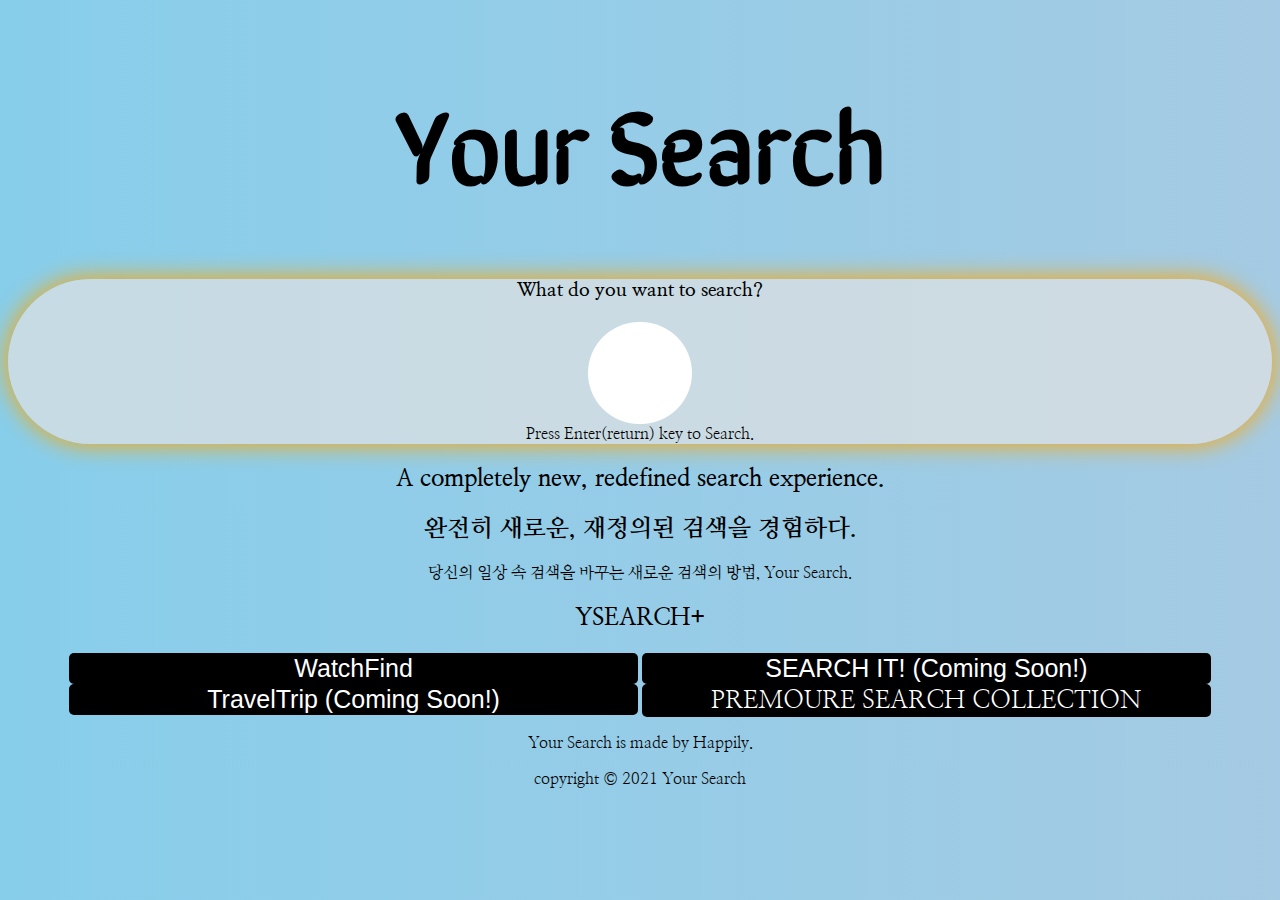
<file: index.html>
<!DOCTYPE html>
<html>

<head>
  <title>Your Search | A new, redefined search experience.</title>
  <link rel="preconnect" href="https://fonts.gstatic.com">
  <link
    href="https://fonts.googleapis.com/css2?family=Gugi&family=Nanum+Myeongjo:wght@400;700&family=Sirin+Stencil&family=Sunflower:wght@300;500&display=swap"
    rel="stylesheet">
  <link rel="stylesheet" href="./styles/style.css">
  <meta name="wb:op" content="0d59a88676ccf1904a252d22baa819e2" />
</head>

<body>
  <div>
    <h1>Your Search</h1>
  </div>
  <div class="search-area">
    <h3>What do you want to search?</h3>
    <form action="./results.html" method="GET">
      <input type="text" class="search-box" name="q"></input>
      <br><span>Press Enter(return) key to Search.</span>
    </form>
  </div>
  <h2>A completely new, redefined search experience.</h2>
  <h2>완전히 새로운, 재정의된 검색을 경험하다.</h2>
  <p>당신의 일상 속 검색을 바꾸는 새로운 검색의 방법, Your Search.</p>
  <h2>YSEARCH+</h2>
  <a href="/plus/WatchFind/watchfind.html" target="_blank"><button class="sbutton">WatchFind</button></a>
  <button class="sbutton" disabled>SEARCH IT! (Coming Soon!)</button>
  <button class="sbutton" disabled>TravelTrip (Coming Soon!)</button>
  <button class="sbutton" style="font-family: Nanum Myeongjo" disabled>PREMOURE SEARCH COLLECTION
  </button>
  <script async src="https://pagead2.googlesyndication.com/pagead/js/adsbygoogle.js"></script>
  <ins class="adsbygoogle" style="display:block" data-ad-format="fluid" data-ad-layout-key="-il+5+1+2-3"
    data-ad-client="ca-pub-5805799268839176" data-ad-slot="3421972127"></ins>
  <script>
    (adsbygoogle = window.adsbygoogle || []).push({});
  </script>
  <footer>
    <p>Your Search is made by Happily.</p>
    <p>copyright © 2021 Your Search</p>
  </footer>
</body>

</html>
</file>
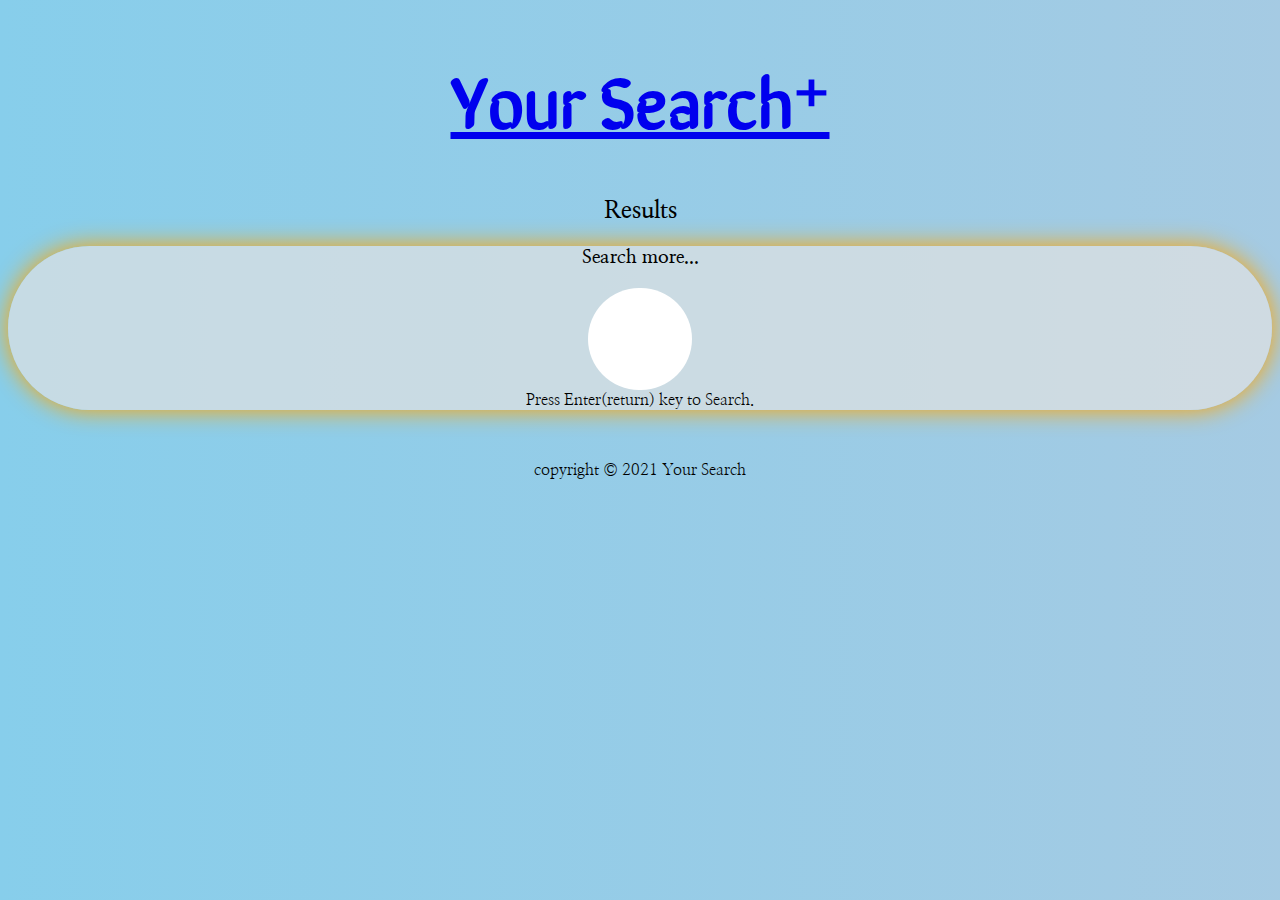
<file: results.html>
<!DOCTYPE html>
<html>

<head>
  <title>Your Search | Results</title>
  <link rel="preconnect" href="https://fonts.gstatic.com">
  <link
    href="https://fonts.googleapis.com/css2?family=Gugi&family=Nanum+Myeongjo:wght@400;700&family=Sirin+Stencil&family=Sunflower:wght@300;500&display=swap"
    rel="stylesheet">
  <link rel="stylesheet" href="./styles/style.css">
</head>

<body>
  <div class="r-top">
    <a href="/">
      <h1>Your Search⁺</h1>
    </a>
    <h2>Results</h2>
  </div>
  <div class="search-area h-bm">
    <h3>Search more...</h3>
    <form action="./results.html" method="GET">
      <input type="text" class="search-box" name="q"></input>
      <br><span>Press Enter(return) key to Search.</span>
    </form>
  </div>
  <div class="s-result">
    <script async src="https://cse.google.com/cse.js?cx=8e029420dae7ed1b0"></script>
    <div class="gcse-searchresults-only"></div>
  </div>
  <footer>
    <p>copyright © 2021 Your Search</p>
  </footer>
</body>

</html>
</file>
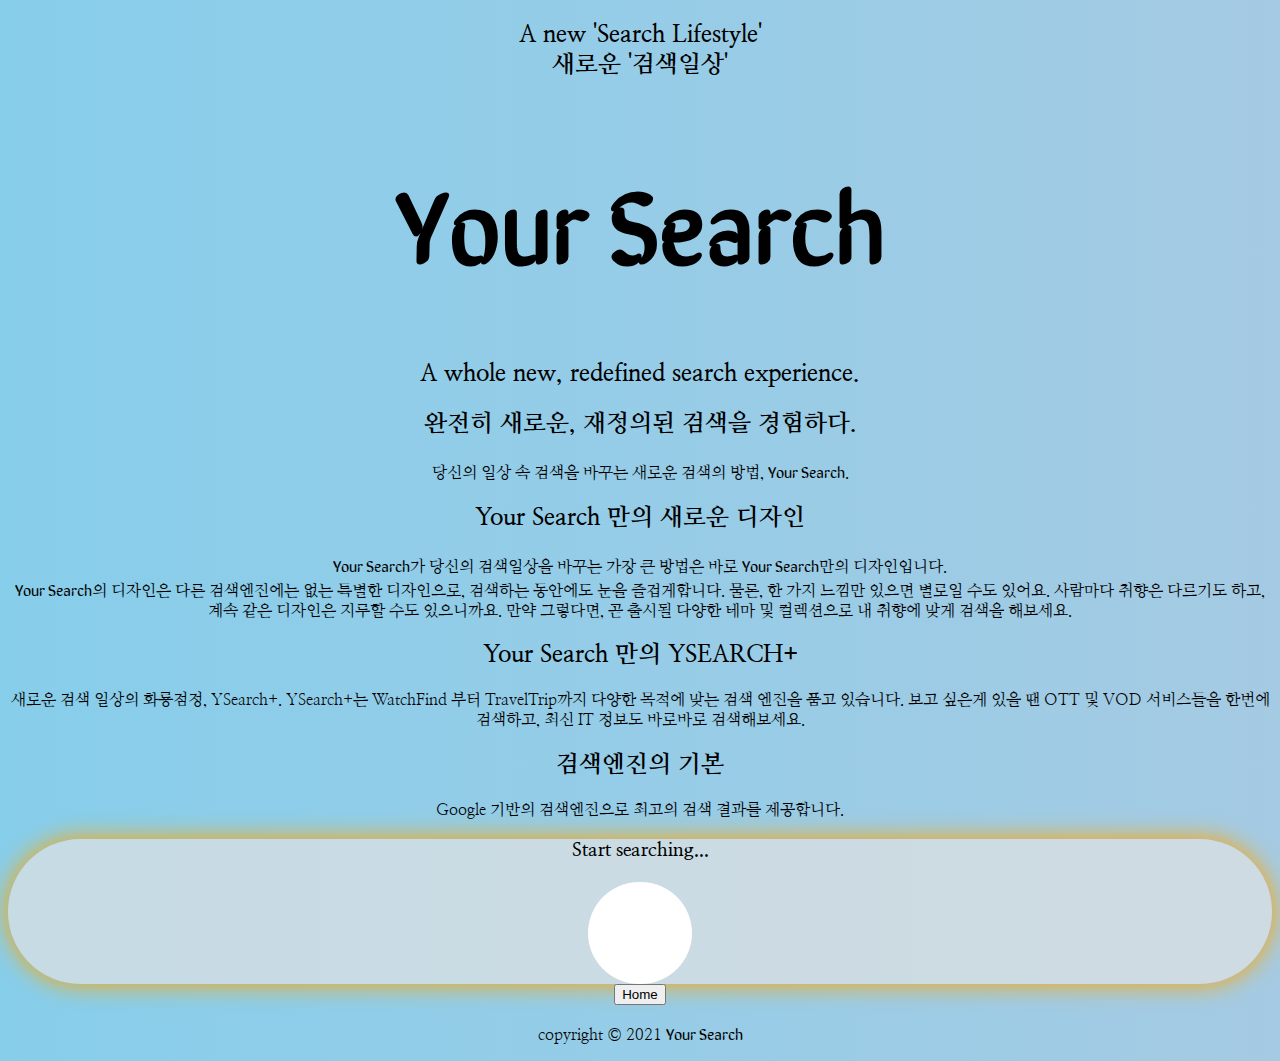
<file: Pages/about.html>
<!DOCTYPE html>
<html>

<head>
  <title>Your Search | About</title>
  <link rel="preconnect" href="https://fonts.gstatic.com">
  <link
    href="https://fonts.googleapis.com/css2?family=Gugi&family=Nanum+Myeongjo:wght@400;700&family=Sirin+Stencil&family=Sunflower:wght@300;500&display=swap"
    rel="stylesheet">
  <link rel="stylesheet" href="../styles/style.css">
</head>

<body>
  <div>
    <h2>A new 'Search Lifestyle'<br>새로운 '검색일상'</h2>
    <h1>Your Search</h1>
  </div>
  <h2>A whole new, redefined search experience.</h2>
  <h2>완전히 새로운, 재정의된 검색을 경험하다.</h2>
  <p>당신의 일상 속 검색을 바꾸는 새로운 검색의 방법, <span class="ys-text">Your Search</span>.</p>
  <div>
    <h2>Your Search 만의 새로운 디자인</h2>
    <p><span class="ys-text">Your Search</span>가 당신의 검색일상을 바꾸는 가장 큰 방법은 바로 <span class="ys-text">Your Search</span>만의
      디자인입니다.<br><span class="ys-text">Your Search</span>의 디자인은 다른 검색엔진에는 없는 특별한 디자인으로, 검색하는 동안에도 눈을 즐겁게합니다.
      물론, 한 가지 느낌만 있으면 별로일 수도 있어요. 사람마다 취향은 다르기도 하고, 계속 같은 디자인은 지루할 수도 있으니까요. 만약 그렇다면, 곧 출시될 다양한 테마 및 컬렉션으로 내 취향에 맞게 검색을
      해보세요.</p>
    <h2>Your Search 만의 YSEARCH+</h2>
    <p>새로운 검색 일상의 화룡점정, YSearch+. YSearch+는 WatchFind 부터 TravelTrip까지 다양한 목적에 맞는 검색 엔진을 품고 있습니다. 보고 싶은게 있을 땐 OTT 및 VOD
      서비스들을 한번에 검색하고, 최신 IT 정보도 바로바로 검색해보세요.</p>
    <h2>검색엔진의 기본</h2>
    <p>Google 기반의 검색엔진으로 최고의 검색 결과를 제공합니다.</p>
  </div>
  <div class="search-area">
    <h3>Start searching...</h3>
    <input type="text" class="search-box"></input>
  </div>
  <a href="/"><button>Home</button></a>
  <footer>
    <p>copyright © 2021 <span class="ys-text">Your Search</span></p>
  </footer>
</body>

</html>
</file>
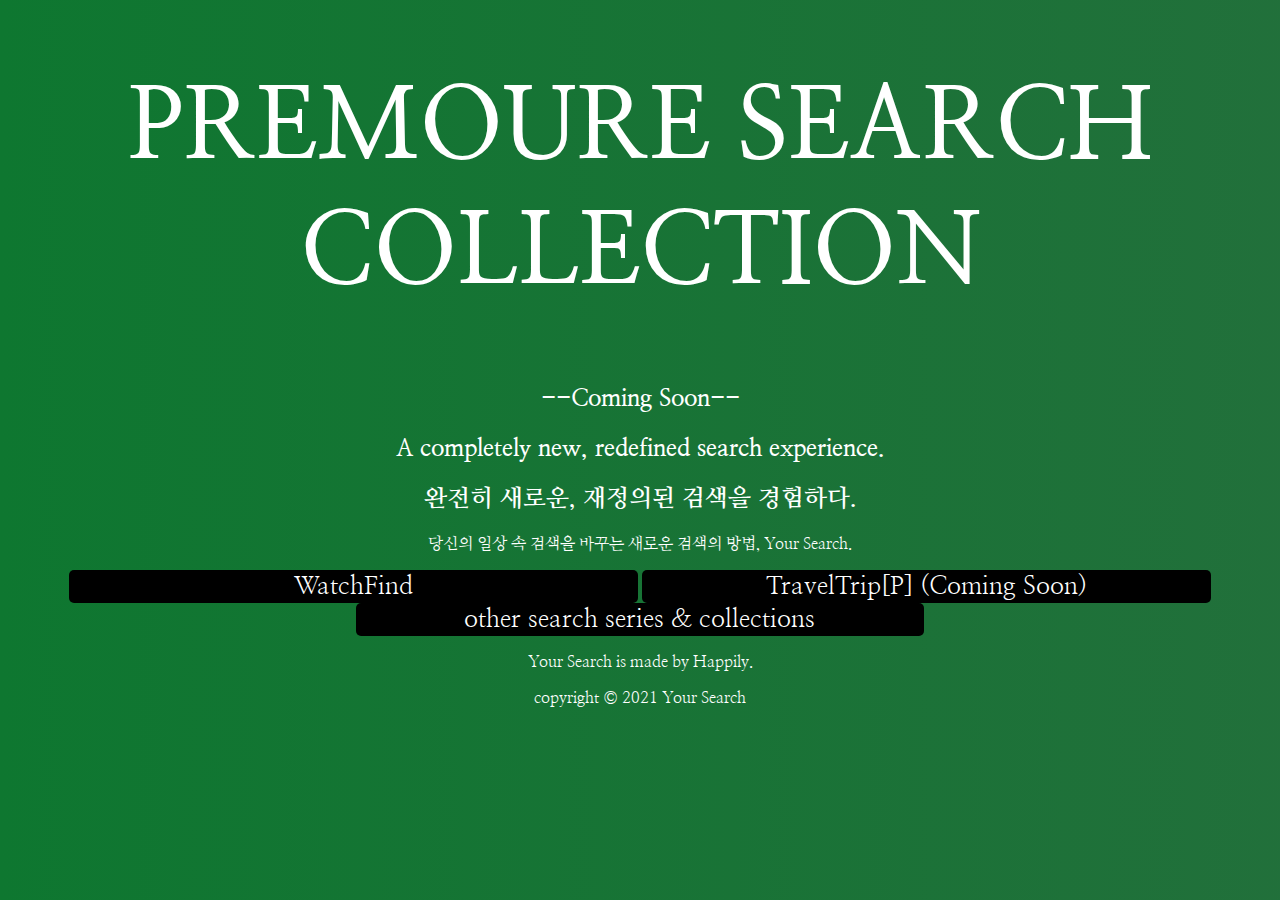
<file: Premoure/comingsoon.html>
<!DOCTYPE html>
<html>

<head>
  <title>Your Search | A new, redefined search experience.</title>
  <link rel="preconnect" href="https://fonts.gstatic.com">
  <link
    href="https://fonts.googleapis.com/css2?family=Gugi&family=Nanum+Myeongjo:wght@400;700&family=Sirin+Stencil&family=Sunflower:wght@300;500&display=swap"
    rel="stylesheet">
  <link rel="stylesheet" href="./style.css">
</head>

<body>
  <div>
    <h1>PREMOURE SEARCH COLLECTION</h1>
    <h2>--Coming Soon--</h2>
  </div>
  <!-- <div class="search-area">
    <h3>What do you want to search?</h3>
    <form action="./results.html" method="GET">
      <input type="text" class="search-box" name="q"></input>
      <br><span>Press Enter(return) key to Search.</span>
    </form>
  </div> -->
  <h2>A completely new, redefined search experience.</h2>
  <h2>완전히 새로운, 재정의된 검색을 경험하다.</h2>
  <p>당신의 일상 속 검색을 바꾸는 새로운 검색의 방법, Your Search.</p>
  <a href="/plus/WatchFind/watchfind.html" target="_blank"><button class="sbutton">WatchFind</button></a>
  <button class="sbutton" disabled>TravelTrip[P] (Coming Soon)</button>
  <button class="sbutton" style="font-family: Nanum Myeongjo" disabled>other search series & collections
  </button>
  <script async src="https://pagead2.googlesyndication.com/pagead/js/adsbygoogle.js"></script>
  <ins class="adsbygoogle" style="display:block" data-ad-format="fluid" data-ad-layout-key="-il+5+1+2-3"
    data-ad-client="ca-pub-5805799268839176" data-ad-slot="3421972127"></ins>
  <script>
    (adsbygoogle = window.adsbygoogle || []).push({});
  </script>
  <footer>
    <p>Your Search is made by Happily.</p>
    <p>copyright © 2021 Your Search</p>
  </footer>
</body>

</html>
</file>
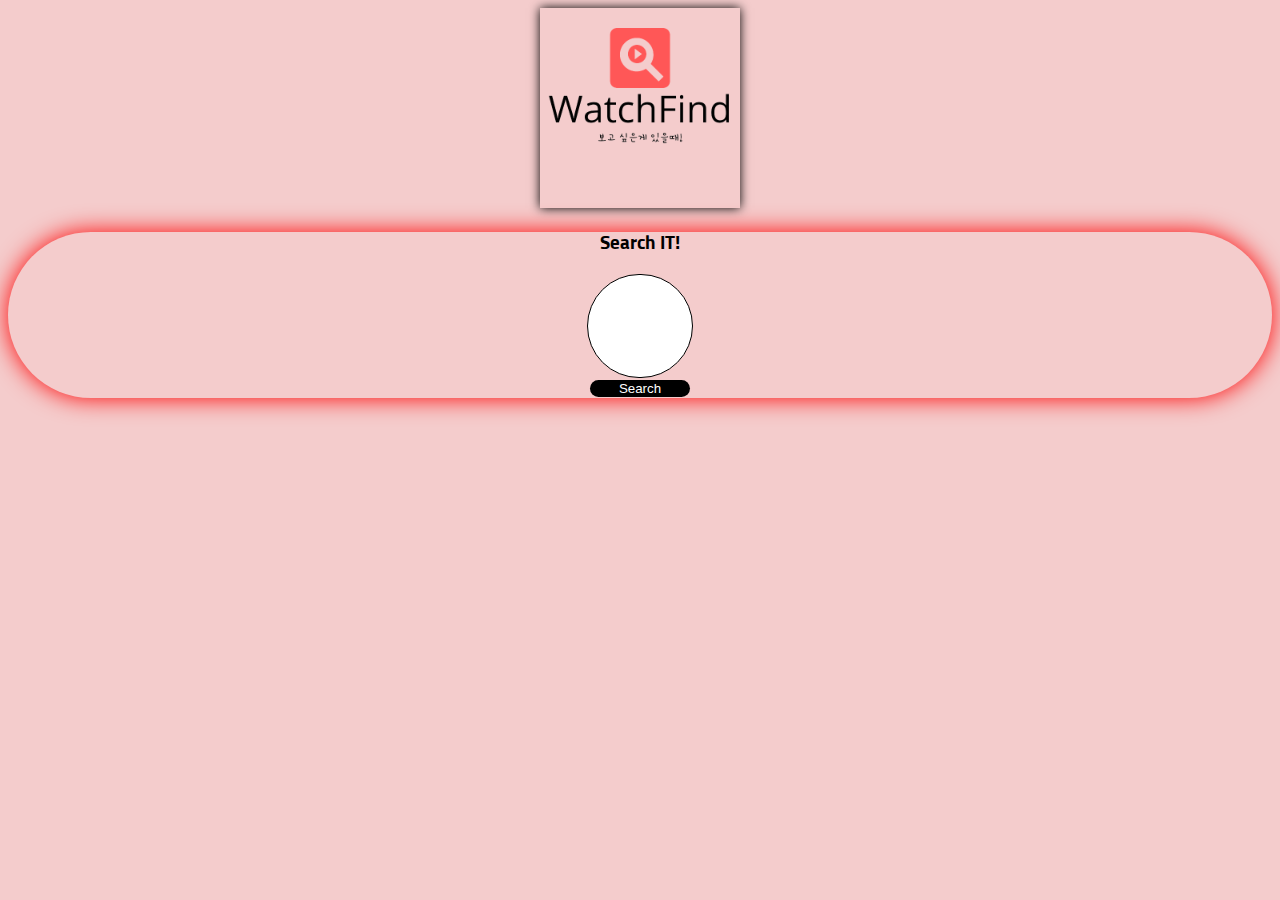
<file: Plus/SearchIT/searchit.html>
<!DOCTYPE html>
<html>

<head>
  <title>SEARCHIT | Search IT with SEARCHIT</title>
  <link rel="stylesheet" href="style.css">
  <link rel="preconnect" href="https://fonts.gstatic.com">
  <link
    href="https://fonts.googleapis.com/css2?family=Gugi&family=Nanum+Myeongjo:wght@400;700&family=Sirin+Stencil&family=Sunflower:wght@300;500&display=swap"
    rel="stylesheet">
</head>

<body>
  <img src="../../images/logo/WatchFind-t.png" class="wf-logo">
  <div class="search-area">
    <h3>Search IT!</h3>
    <form action="./results.html" method="GET" target="_blank">
      <input type="text" class="search-box" name="q"></input>
      <br>
      <input type="submit" class="search-btn" value="Search"></input>
    </form>
  </div>
</body>

</html>
</file>
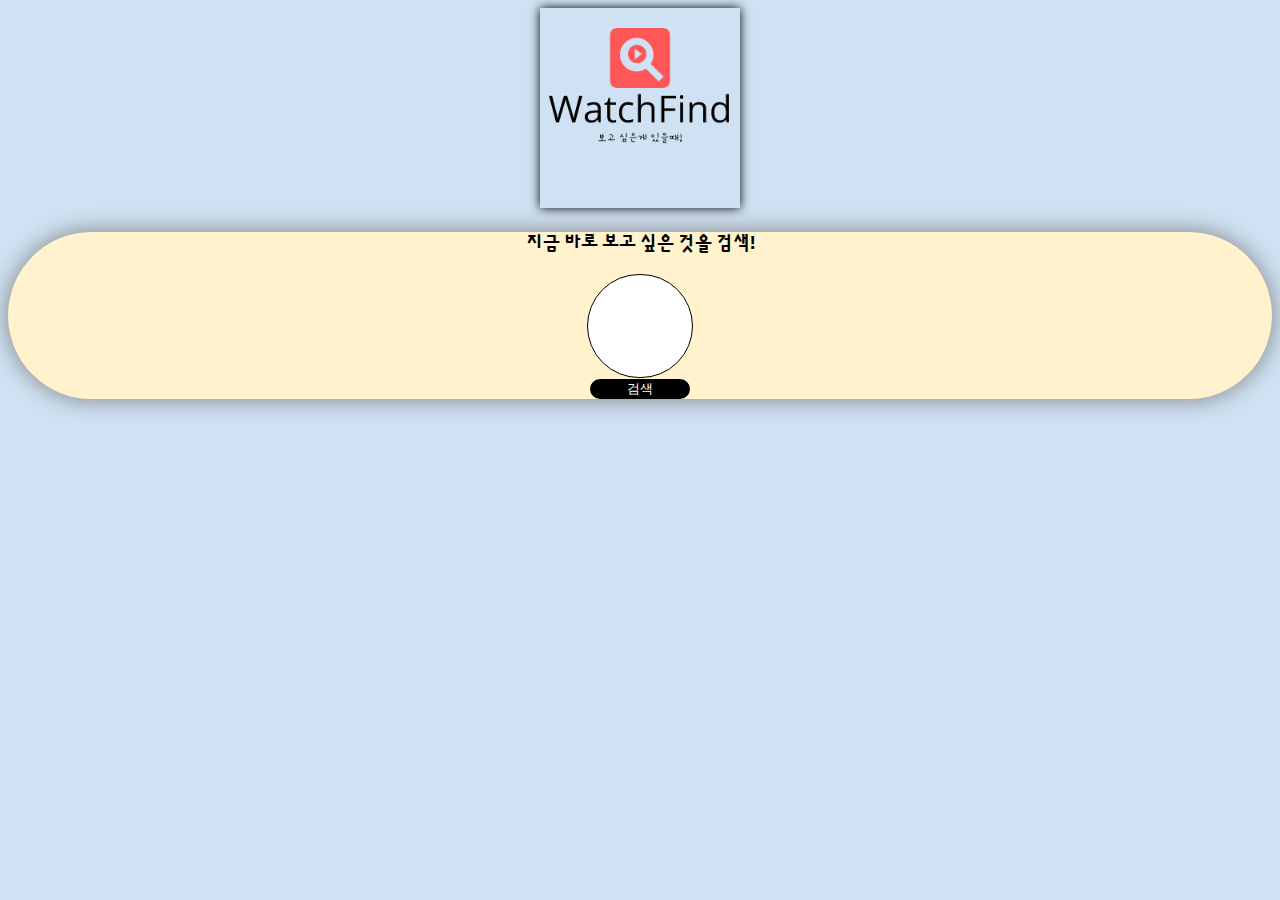
<file: Plus/TravelTrip/TravelTrip.html>
<!DOCTYPE html>
<html>

<head>
  <title>TravelTrip | 다양한 여행 사이트, 호텔, 항공, 액티비티 모두!</title>
  <link rel="stylesheet" href="style.css">
  <link rel="preconnect" href="https://fonts.gstatic.com">
  <link
    href="https://fonts.googleapis.com/css2?family=Gugi&family=Nanum+Myeongjo:wght@400;700&family=Sirin+Stencil&family=Sunflower:wght@300;500&display=swap"
    rel="stylesheet">
</head>

<body>
  <img src="../../images/logo/WatchFind-t.png" class="wf-logo">
  <div class="search-area">
    <h3>지금 바로 보고 싶은 것을 검색!</h3>
    <form action="./results.html" method="GET" target="_blank">
      <input type="text" class="search-box" name="q"></input>
      <br>
      <input type="submit" class="search-btn" value="검색"></input>
    </form>
  </div>
</body>

</html>
</file>
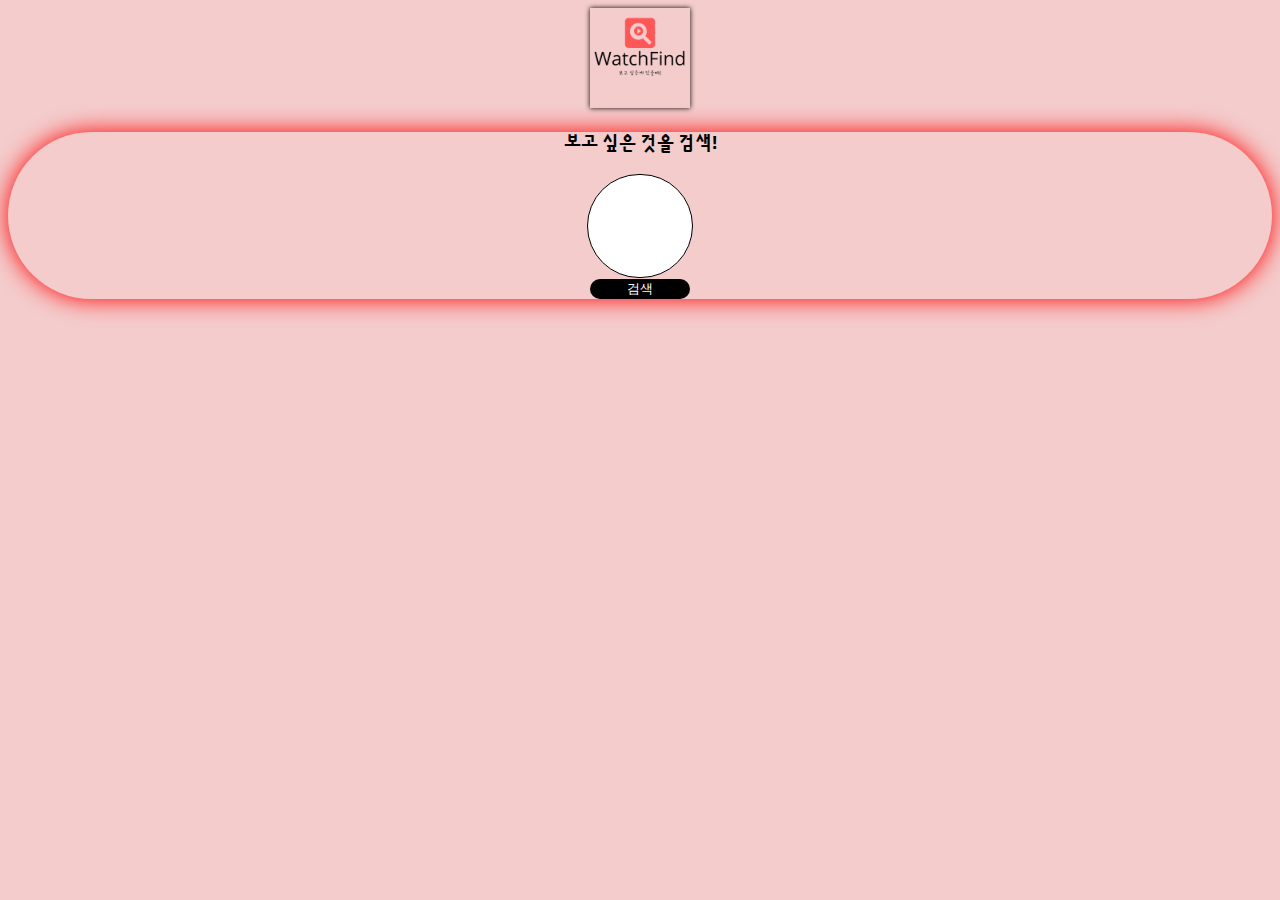
<file: Plus/WatchFind/results.html>
<!DOCTYPE html>
<html>

<head>
  <title>WatchFind 대한민국 | 검색결과</title>
  <link rel="stylesheet" href="style.css">
  <link rel="preconnect" href="https://fonts.gstatic.com">
  <link
    href="https://fonts.googleapis.com/css2?family=Gugi&family=Nanum+Myeongjo:wght@400;700&family=Sirin+Stencil&family=Sunflower:wght@300;500&display=swap"
    rel="stylesheet">
</head>

<body>
  <a href="watchfind.html"><img src="../../images/logo/WatchFind-t.png" class="wf-logo-s"></a>
  <div class="search-area">
    <h3>보고 싶은 것을 검색!</h3>
    <form>
      <input type="text" class="search-box" name="q"></input>
      <br>
      <input type="submit" class="search-btn" value="검색"></input>
    </form>
  </div>
  <div class="s-result">
    <script async src="https://cse.google.com/cse.js?cx=e97a0b842d0387179"></script>
    <div class="gcse-searchresults-only"></div>
  </div>
</body>

</html>
</file>
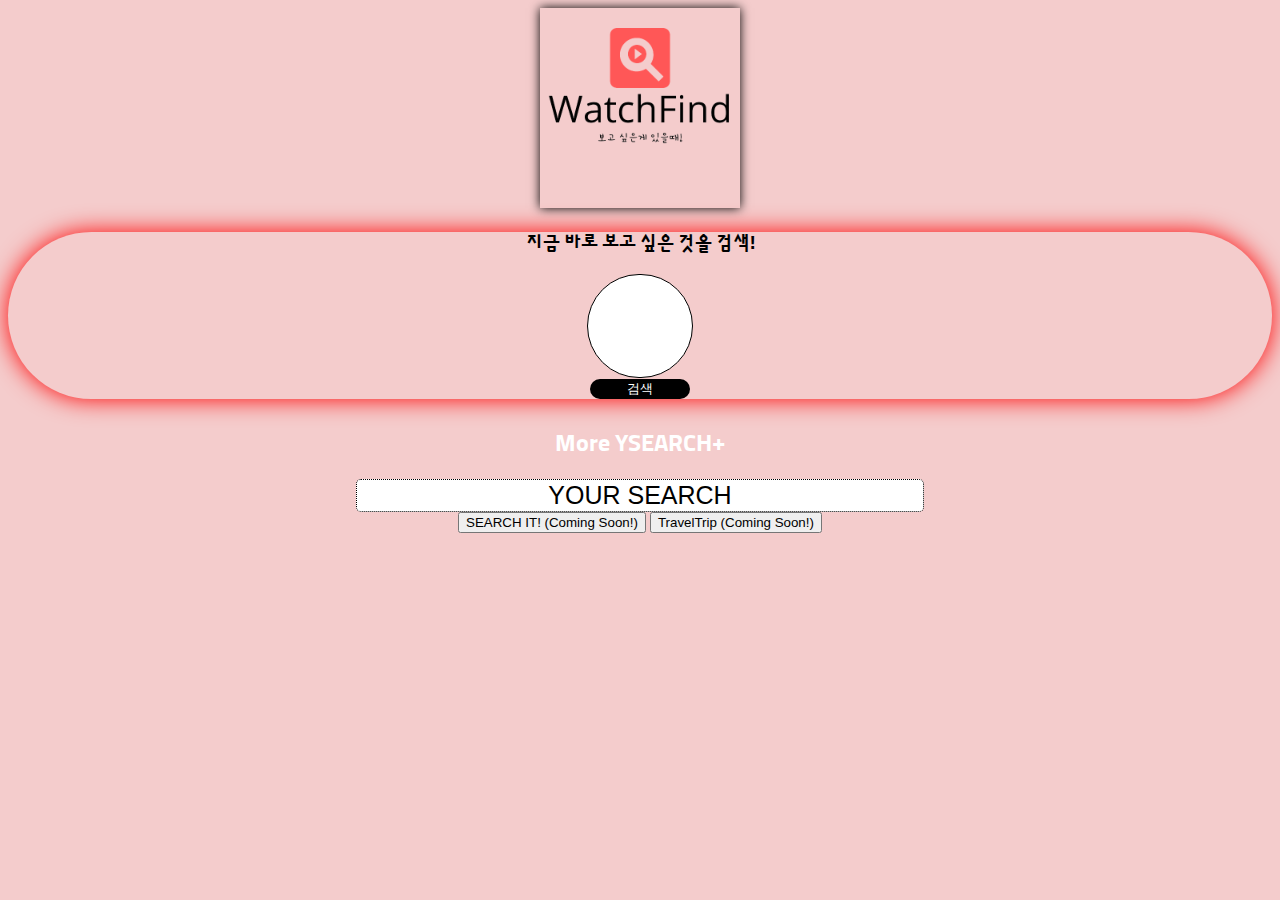
<file: Plus/WatchFind/watchfind.html>
<!DOCTYPE html>
<html>

<head>
  <title>WatchFind Korea | 보고 싶은게 있을 때!</title>
  <link rel="stylesheet" href="style.css">
  <link rel="preconnect" href="https://fonts.gstatic.com">
  <link
    href="https://fonts.googleapis.com/css2?family=Gugi&family=Nanum+Myeongjo:wght@400;700&family=Sirin+Stencil&family=Sunflower:wght@300;500&display=swap"
    rel="stylesheet">
</head>

<body>
  <img src="../../images/logo/WatchFind-t.png" class="wf-logo">
  <div class="search-area">
    <h3>지금 바로 보고 싶은 것을 검색!</h3>
    <form action="./results.html" method="GET" target="_blank">
      <input type="text" class="search-box" name="q"></input>
      <br>
      <input type="submit" class="search-btn" value="검색"></input>
    </form>
  </div>
  <h2>More YSEARCH+</h2>
  <a href="/" target="_blank"><button class="sbutton">YOUR SEARCH</button></a>
  <br>
  <button>SEARCH IT! (Coming Soon!)</button>
  <button>TravelTrip (Coming Soon!)</button>
</body>

</html>
</file>
<file: styles/style.css>
html {
  align-items: center;
  text-align: center;
  scroll-behavior: smooth;
  font-family: 'Nanum Myeongjo';
  color: black;
}

body {
  background: linear-gradient(270deg, pink, skyblue);
  background-size: 400% 400%;
  -webkit-animation: BGGrad 15s ease infinite;
  -moz-animation: BGGrad 15s ease infinite;
  animation: BGGrad 15s ease infinite;
}

@keyframes BGGrad {
  0% {
    background-position: 0% 50%
  }

  50% {
    background-position: 100% 50%
  }

  100% {
    background-position: 0% 50%
  }
}

@keyframes boxHoverAni {
  0% {
    box-shadow: 0 0 25px orange;
  }

  25% {
    box-shadow: 0 0 40px grey;
  }

  50% {
    box-shadow: 0 0 40px grey;
  }

  100% {
    box-shadow: 0 0 25px orange;
  }
}

@keyframes ttext {
  0% {
    font-family: 'Nanum Myeongjo';
    color: black;
  }

  25% {
    font-family: 'Sunflower';
    color: red;
  }

  50% {
    font-family: 'Gugi';
    color: white;
  }

  100% {
    font-family: 'Sirin Stencil';
    color: black;
  }
}

.ys-text {
  font-family: 'Sirin Stencil';
}

.search-area:hover {
  animation: boxHoverAni 3s ease infinite;
}

h1 {
  font-size: 100px;
  text-decoration: none;
  font-family: 'Sirin Stencil';
  /* animation: ttext 3s infinite; */
}

.search-area {
  width: 100%;
  background-color: rgb(225, 225, 225, 0.7);
  border-radius: 100px;
  box-shadow: 0 0 25px orange;
  color: black;
}

.search-area input[type=text] {
  border-radius: 100px;
  width: 100px;
  height: 100px;
  transition: 1.5s ease;
  border: none;
}

.search-area input[type=text]:focus {
  background-color: gray;
  color: white;
  text-align: center;
  font-size: 30px;
  width: 50%;
  height: 30px;
  transition: 1.5s ease;
  border: none;
}

@keyframes rotatebtn {
  0% {
    transform: rotateX(0deg) rotateY(0deg);
  }

  10% {
    transform: rotateX(30deg) rotateY(0deg);
  }

  20% {
    transform: rotateX(0deg) rotateY(20deg);
  }

  30% {
    transform: rotateX(0deg) rotateY(30deg);
  }

  40% {
    transform: rotateX(360deg) rotateY(0deg);
  }

  60% {
    transform: rotateX(0deg) rotateY(-20deg);
  }

  70% {
    transform: rotateX(0deg) rotateY(-25deg);
  }

  80% {
    transform: rotateX(-360deg) rotateY(-20deg);
  }

  95% {
    transform: rotateX(-10deg) rotateY(-10deg);
  }

  100% {
    transform: rotateX(0deg) rotateY(0deg);
  }
}

.sbutton:hover {
  box-shadow: 0 0 5px white;
    background-color: rgb(31, 31, 31);
    width: 50%;
    transition: 0.3s;
    animation: rotatebtn 15s ease infinite;
}

.sbutton {
  background-color: black;
  color: white;
  border: none;
  border-radius: 5px;
  width: 45%;
  font-size: 25px;
  transition: 0.3s;
}

.s-result {
  text-align: initial;
  margin-left: 5%;
  margin-right: 5%;
}

/* .s-result div {
  background: rgb(255,255,255, 0.3);
} */

.h-bm {
  margin-bottom: 50px;
}

.r-top h1 {
  font-size: 70px;
}
</file>
<file: Premoure/style.css>
html {
  align-items: center;
  text-align: center;
  scroll-behavior: smooth;
  font-family: 'Nanum Myeongjo';
  color: white;
}

body {
  background: linear-gradient(270deg, #5b5b5b, #0e7730);
  background-size: 400% 400%;
  -webkit-animation: BGGrad 15s ease infinite;
  -moz-animation: BGGrad 15s ease infinite;
  animation: BGGrad 15s ease infinite;
}

@keyframes BGGrad {
  0% {
    background-position: 0% 50%
  }

  50% {
    background-position: 100% 50%
  }

  100% {
    background-position: 0% 50%
  }
}

@keyframes boxHoverAni {
  0% {
    box-shadow: 0 0 25px orange;
  }

  25% {
    box-shadow: 0 0 40px white;
  }

  50% {
    box-shadow: 0 0 40px white;
  }

  100% {
    box-shadow: 0 0 25px orange;
  }
}

.ys-text {
  font-family: 'Sirin Stencil';
}

.search-area:hover {
  animation: boxHoverAni 3s ease infinite;
}

h1 {
  font-size: 100px;
  color: white;
  text-decoration: none;
}

.search-area {
  width: 100%;
  background-color: black;
  border-radius: 100px;
  box-shadow: 0 0 25px orange;
}

.search-area input[type=text] {
  border-radius: 100px;
  width: 100px;
  height: 100px;
  transition: 1.5s ease;
  border: none;
}

.search-area input[type=text]:focus {
  background-color: gray;
  color: white;
  text-align: center;
  font-size: 30px;
  width: 50%;
  height: 30px;
  transition: 1.5s ease;
  border: none;
}

@keyframes rotatebtn {
  0% {
    transform: rotateX(0deg) rotateY(0deg);
  }

  10% {
    transform: rotateX(30deg) rotateY(0deg);
  }

  20% {
    transform: rotateX(0deg) rotateY(20deg);
  }

  30% {
    transform: rotateX(0deg) rotateY(30deg);
  }

  40% {
    transform: rotateX(360deg) rotateY(0deg);
  }

  60% {
    transform: rotateX(0deg) rotateY(-20deg);
  }

  70% {
    transform: rotateX(0deg) rotateY(-25deg);
  }

  80% {
    transform: rotateX(-360deg) rotateY(-20deg);
  }

  95% {
    transform: rotateX(-10deg) rotateY(-10deg);
  }

  100% {
    transform: rotateX(0deg) rotateY(0deg);
  }
}

.sbutton:hover {
  box-shadow: 0 0 5px white;
    background-color: rgb(31, 31, 31);
    width: 50%;
    transition: 0.3s;
    animation: rotatebtn 15s ease infinite;
}

.sbutton {
  background-color: black;
  color: white;
  border: none;
  border-radius: 5px;
  width: 45%;
  font-size: 25px;
  transition: 0.3s;
  font-family: 'Nanum Myeongjo';
}

.s-result {
  text-align: initial;
  margin-left: 5%;
  margin-right: 5%;
}

/* .s-result div {
  background: rgb(255,255,255, 0.3);
} */

.h-bm {
  margin-bottom: 50px;
}

.r-top h1 {
  font-size: 70px;
}
</file>
<file: Plus/SearchIT/style.css>
html {
  text-align: center;
  scroll-behavior: smooth;
  font-family: 'Sunflower';
  color: white;
}

body {
  background-color: #F4CCCC;
}

.wf-logo {
  box-shadow: 0 0 10px black;
  width: 200px;
}

.wf-logo-s {
  box-shadow: 0 0 5px black;
  width: 100px;
}

.search-area {
  width: 100%;
  background-color: #F4CCCC;
  border-radius: 100px;
  box-shadow: 0 0 25px red;
  color: black;
  margin-bottom: 30px;
}

.search-area input[type=text] {
  border-radius: 100px;
  width: 100px;
  height: 100px;
  transition: 1.5s ease;
  background-color: white;
  border: 1px solid black;
}


.search-area input[type=text]:focus {
  background-color: gray;
  color: white;
  text-align: center;
  font-size: 30px;
  width: 50%;
  height: 30px;
  transition: 1.5s ease;
  border: none;
}

.s-result {
  text-align: initial;
  margin-left: 5%;
  margin-right: 5%;
}

.search-btn {
  background-color: black;
  width: 100px;
  border-radius: 10px;
  color: white;
  border: none;
}
</file>
<file: Plus/TravelTrip/style.css>
html {
  text-align: center;
  scroll-behavior: smooth;
  font-family: 'Sunflower';
  color: white;
}

body {
  background-color: #CFE2F3;
}

.wf-logo {
  box-shadow: 0 0 10px black;
  width: 200px;
}

.wf-logo-s {
  box-shadow: 0 0 5px black;
  width: 100px;
}

.search-area {
  width: 100%;
  background-color: #FFF2CC;
  border-radius: 100px;
  box-shadow: 0 0 25px gray;
  color: black;
  margin-bottom: 30px;
}

.search-area input[type=text] {
  border-radius: 100px;
  width: 100px;
  height: 100px;
  transition: 1.5s ease;
  background-color: white;
  border: 1px solid black;
}


.search-area input[type=text]:focus {
  background-color: gray;
  color: white;
  text-align: center;
  font-size: 30px;
  width: 50%;
  height: 30px;
  transition: 1.5s ease;
  border: none;
}

.s-result {
  text-align: initial;
  margin-left: 5%;
  margin-right: 5%;
}

.search-btn {
  background-color: black;
  width: 100px;
  border-radius: 10px;
  color: white;
  border: none;
}
</file>
<file: Plus/WatchFind/style.css>
html {
  text-align: center;
  scroll-behavior: smooth;
  font-family: 'Sunflower';
  color: white;
}

body {
  background-color: #F4CCCC;
}

.wf-logo {
  box-shadow: 0 0 10px black;
  width: 200px;
}

.wf-logo-s {
  box-shadow: 0 0 5px black;
  width: 100px;
}

.search-area {
  width: 100%;
  background-color: #F4CCCC;
  border-radius: 100px;
  box-shadow: 0 0 25px red;
  color: black;
  margin-bottom: 30px;
}

.search-area input[type=text] {
  border-radius: 100px;
  width: 100px;
  height: 100px;
  transition: 1.5s ease;
  background-color: white;
  border: 1px solid black;
}


.search-area input[type=text]:focus {
  background-color: gray;
  color: white;
  text-align: center;
  font-size: 30px;
  width: 50%;
  height: 30px;
  transition: 1.5s ease;
  border: none;
}

.s-result {
  text-align: initial;
  margin-left: 5%;
  margin-right: 5%;
}

.search-btn {
  background-color: black;
  width: 100px;
  border-radius: 10px;
  color: white;
  border: none;
}

@keyframes rotatebtn {
  0% {
    transform: rotateX(0deg) rotateY(0deg);
  }

  10% {
    transform: rotateX(30deg) rotateY(0deg);
  }

  20% {
    transform: rotateX(0deg) rotateY(20deg);
  }

  30% {
    transform: rotateX(0deg) rotateY(30deg);
  }

  40% {
    transform: rotateX(360deg) rotateY(0deg);
  }

  60% {
    transform: rotateX(0deg) rotateY(-20deg);
  }

  70% {
    transform: rotateX(0deg) rotateY(-25deg);
  }

  80% {
    transform: rotateX(-360deg) rotateY(-20deg);
  }

  95% {
    transform: rotateX(-10deg) rotateY(-10deg);
  }

  100% {
    transform: rotateX(0deg) rotateY(0deg);
  }
}

.sbutton:hover {
  box-shadow: 0 0 5px red;
    background-color: rgb(31, 31, 31);
    width: 50%;
    transition: 0.3s;
    animation: rotatebtn 15s ease infinite;
    color: white;
}

.sbutton {
  background-color: white;
  color: black;
  border: 1px dotted black;
  border-radius: 5px;
  width: 45%;
  font-size: 25px;
  transition: 0.3s;
}
</file>
